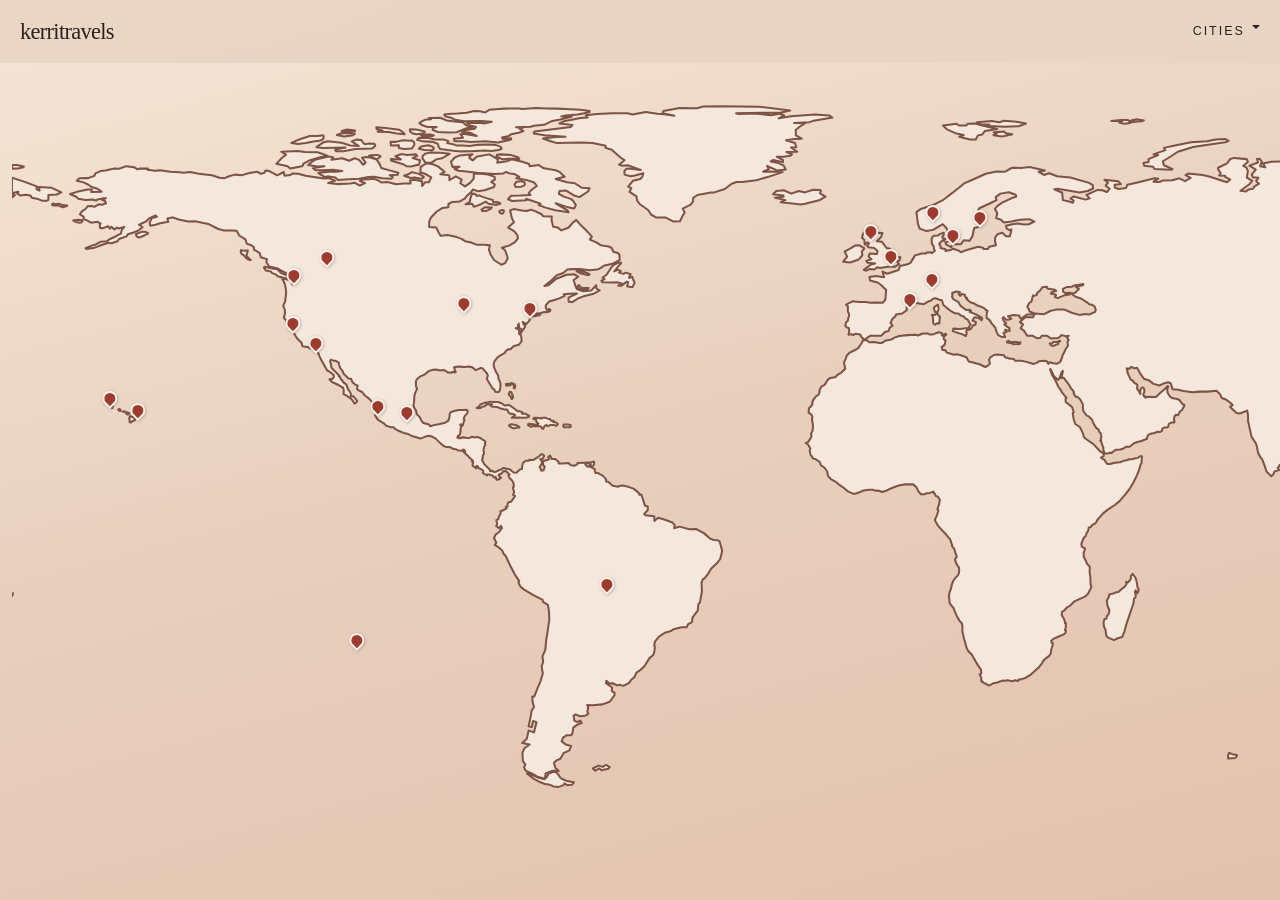
<file: index.html>
<!DOCTYPE html>
<html lang="en">
<head>
  <meta charset="utf-8">
  <meta name="viewport" content="width=device-width, initial-scale=1">
  <title>kerritravels</title>
  <link rel="stylesheet" href="styles.css?v=11">
</head>
<body>
  <header class="site-header">
    <a class="logo" href="index.html">kerritravels</a>
    <details class="menu">
      <summary>Cities</summary>
      <ul id="city-menu"></ul>
    </details>
  </header>

  <main class="map" id="city-grid"></main>
  <script src="cities.js?v=12"></script>
  <script src="site.js?v=12"></script>
</body>
</html>
</file>
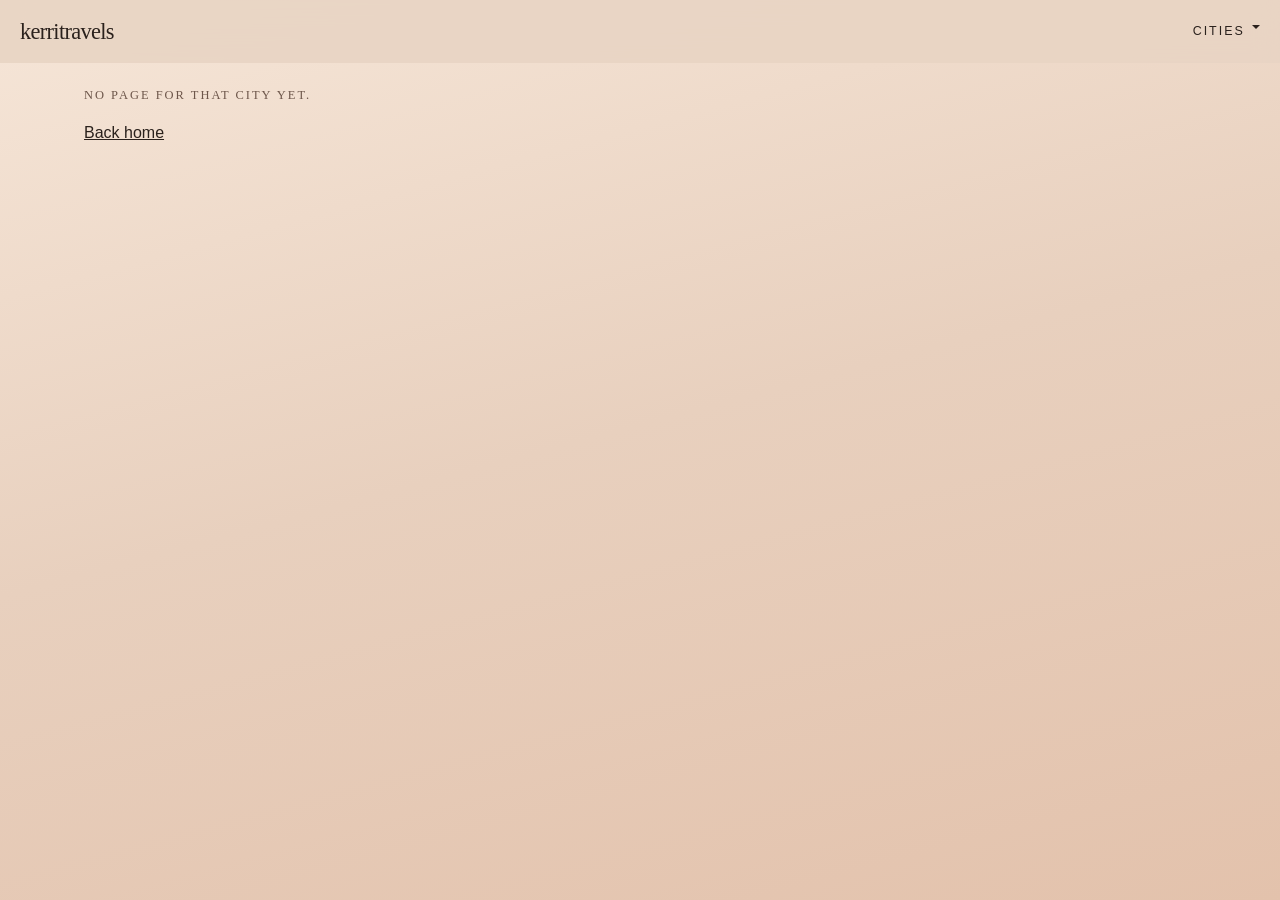
<file: city.html>
<!DOCTYPE html>
<html lang="en">
<head>
  <meta charset="utf-8">
  <meta name="viewport" content="width=device-width, initial-scale=1">
  <title>kerritravels</title>
  <link rel="stylesheet" href="styles.css?v=11">
</head>
<body>
  <header class="site-header">
    <a class="logo" href="index.html">kerritravels</a>
    <h1 id="page-title"></h1>
    <details class="menu">
      <summary>Cities</summary>
      <ul id="city-menu"></ul>
    </details>
  </header>

  <main id="city-page"></main>
  <script src="cities.js?v=12"></script>
  <script src="site.js?v=12"></script>
</body>
</html>
</file>
<file: styles.css>
:root {
  --paper: #e8d4c4;
  --ink: #2a211c;
  --muted: #6d564a;
  --line: #d9c4b4;
  --card: #f7f1ea;
  --serif: "Iowan Old Style", Palatino, "Palatino Linotype", Georgia, serif;
  --sans: "Avenir Next", "Segoe UI", sans-serif;
}

* { box-sizing: border-box; }

html { min-height: 100%; }

body {
  margin: 0;
  min-height: 100vh;
  background: linear-gradient(165deg, #f6e6d8 0%, #e8d0be 48%, #e3c2ac 100%);
  background-attachment: fixed;
  color: var(--ink);
  font-family: var(--sans);
  font-size: 16px;
  line-height: 1.4;
}

body:has(.map) {
  display: flex;
  flex-direction: column;
  height: 100vh;
  overflow: hidden;
}

a { color: inherit; }

.site-header {
  display: flex;
  align-items: center;
  justify-content: space-between;
  padding: 1rem 1.25rem;
  position: sticky;
  top: 0;
  z-index: 5;
  flex-shrink: 0;
  background: color-mix(in srgb, var(--paper) 90%, transparent);
  backdrop-filter: blur(12px);
}

.logo {
  font-family: var(--serif);
  font-size: 1.4rem;
  letter-spacing: -0.03em;
  text-decoration: none;
}

.menu { position: relative; }

.menu summary {
  list-style: none;
  cursor: pointer;
  font-size: 0.78rem;
  letter-spacing: 0.16em;
  text-transform: uppercase;
}

.menu summary::-webkit-details-marker { display: none; }

.menu summary::after {
  content: "";
  display: inline-block;
  margin-left: 0.45rem;
  border: 4px solid transparent;
  border-top-color: currentColor;
  vertical-align: 2px;
}

.menu ul {
  position: absolute;
  right: 0;
  margin: 0.6rem 0 0;
  padding: 0.35rem;
  min-width: 11rem;
  list-style: none;
  background: var(--card);
  border: 1px solid var(--line);
}

.menu a {
  display: block;
  padding: 0.55rem 0.75rem;
  text-decoration: none;
  font-family: var(--serif);
  font-size: 1.2rem;
}

.menu a:hover,
.menu a:focus-visible,
.menu a[aria-current="page"] {
  background: var(--paper);
}

#page-title {
  position: absolute;
  left: 50%;
  top: 50%;
  transform: translate(-50%, -50%);
  margin: 0;
  font-family: var(--serif);
  font-weight: 500;
  font-size: 1.7rem;
  letter-spacing: -0.03em;
}

.map {
  flex: 1;
  min-height: 0;
  overflow: auto;
  padding: 0.75rem;
  cursor: grab;
  touch-action: pan-x pan-y;
}

.map.is-dragging { cursor: grabbing; user-select: none; }

.map-frame {
  position: relative;
  width: max(100%, 110rem);
  aspect-ratio: 2 / 1;
}

.map-frame img {
  width: 100%;
  height: 100%;
  display: block;
}

.pins { position: absolute; inset: 0; }

.pin {
  position: absolute;
  transform: translate(-50%, -100%);
  text-decoration: none;
  color: var(--ink);
  cursor: pointer;
}

.pin::before {
  content: "";
  position: absolute;
  left: 50%;
  bottom: 0;
  width: 2.75rem;
  height: 2.75rem;
  transform: translate(-50%, 35%);
}

.pin-mark {
  display: block;
  width: 0.95rem;
  height: 0.95rem;
  border-radius: 50% 50% 50% 0;
  background: #9c3b2e;
  border: 2px solid #f7f1ea;
  transform: rotate(-45deg);
  box-shadow: 0 1px 3px rgba(60, 30, 20, 0.28);
}

.pin-name {
  position: absolute;
  white-space: nowrap;
  font-family: var(--serif);
  font-size: 0.95rem;
  line-height: 1.1;
  letter-spacing: -0.02em;
  opacity: 0;
  pointer-events: none;
  background: color-mix(in srgb, var(--card) 92%, transparent);
  padding: 0.12rem 0.4rem;
  border-radius: 0.35rem;
}

.pin:hover,
.pin:focus,
.pin:focus-visible {
  z-index: 3;
}

.pin:hover .pin-name,
.pin:focus .pin-name,
.pin:focus-visible .pin-name {
  opacity: 1;
}

.pin-n .pin-name { left: 50%; bottom: calc(100% + 0.15rem); transform: translateX(-50%); }
.pin-s .pin-name { left: 50%; top: calc(100% + 0.2rem); transform: translateX(-50%); }
.pin-e .pin-name { left: calc(100% + 0.35rem); top: 0.15rem; }
.pin-w .pin-name { right: calc(100% + 0.35rem); top: 0.15rem; }
.pin-ne .pin-name { left: calc(100% + 0.2rem); bottom: calc(100% - 0.1rem); }
.pin-nw .pin-name { right: calc(100% + 0.2rem); bottom: calc(100% - 0.1rem); }
.pin-se .pin-name { left: calc(100% + 0.2rem); top: 100%; }
.pin-sw .pin-name { right: calc(100% + 0.2rem); top: 100%; }

a.pin:hover .pin-mark,
a.pin:focus-visible .pin-mark { background: #7d2b22; }

@media (max-width: 700px) {
  .site-header:has(#page-title) {
    display: grid;
    grid-template-columns: 1fr auto;
    grid-template-areas: "logo menu" "title title";
    align-items: center;
  }
  .site-header:has(#page-title) .logo { grid-area: logo; }
  .site-header:has(#page-title) .menu { grid-area: menu; }
  #page-title {
    grid-area: title;
    position: static;
    transform: none;
    width: auto;
    text-align: center;
    font-size: 1.45rem;
  }
  .blurb { margin: 0.75rem 0.85rem 0; }
  .recs { padding-left: 0.85rem; padding-right: 0.85rem; }
  .pin-name { font-size: 0.8rem; }
}

.blurb {
  max-width: 42rem;
  margin: 0.9rem auto 0;
  padding: 0.85rem 1.25rem;
  border-radius: 1.4rem;
  background: var(--card);
  text-align: center;
  line-height: 1.45;
}

.recs {
  max-width: 72rem;
  margin: 0 auto;
  padding: 1.5rem 1.25rem 0.5rem;
}

.recs h2 {
  margin: 0 0 1.1rem;
  font-family: var(--serif);
  font-size: 0.78rem;
  font-weight: 500;
  letter-spacing: 0.16em;
  text-transform: uppercase;
  color: var(--muted);
}

.section-note {
  margin: -0.45rem 0 1.1rem;
  color: var(--muted);
  font-size: 0.95rem;
  line-height: 1.45;
}

.favorites {
  list-style: none;
  margin: 0;
  padding: 0;
  max-width: 36rem;
}

.favorites li {
  display: grid;
  grid-template-columns: 6.5rem 1fr;
  gap: 0.35rem 1rem;
  align-items: baseline;
  padding: 0.7rem 0;
  border-bottom: 1px solid var(--line);
}

.favorites strong {
  font-family: var(--serif);
  font-weight: 700;
  font-size: 1.15rem;
}

.favorites strong::after { content: ":"; }

.favorites span { line-height: 1.4; }

.shots {
  display: grid;
  grid-template-columns: 1fr;
  gap: 2rem 1.25rem;
}

.shots + .spot { margin-top: 1.5rem; }

figure { margin: 0; }

figure img {
  width: 100%;
  height: auto;
  display: block;
  border-radius: 1.25rem;
  background: #ddd6cb;
}

figcaption { padding-top: 0.5rem; }

figcaption strong {
  display: block;
  font-family: var(--serif);
  font-size: 1.25rem;
  font-weight: 500;
}

figcaption span {
  display: block;
  margin-top: 0.15rem;
  color: var(--muted);
  font-size: 0.92rem;
}

.spot { margin: 0 0 1.5rem; }

.spot strong {
  display: block;
  font-family: var(--serif);
  font-size: 1.25rem;
  font-weight: 500;
}

.spot span {
  display: block;
  margin-top: 0.15rem;
  color: var(--muted);
  font-size: 0.92rem;
}

@media (min-width: 800px) {
  .shots { grid-template-columns: 1fr 1fr; }
}
</file>
